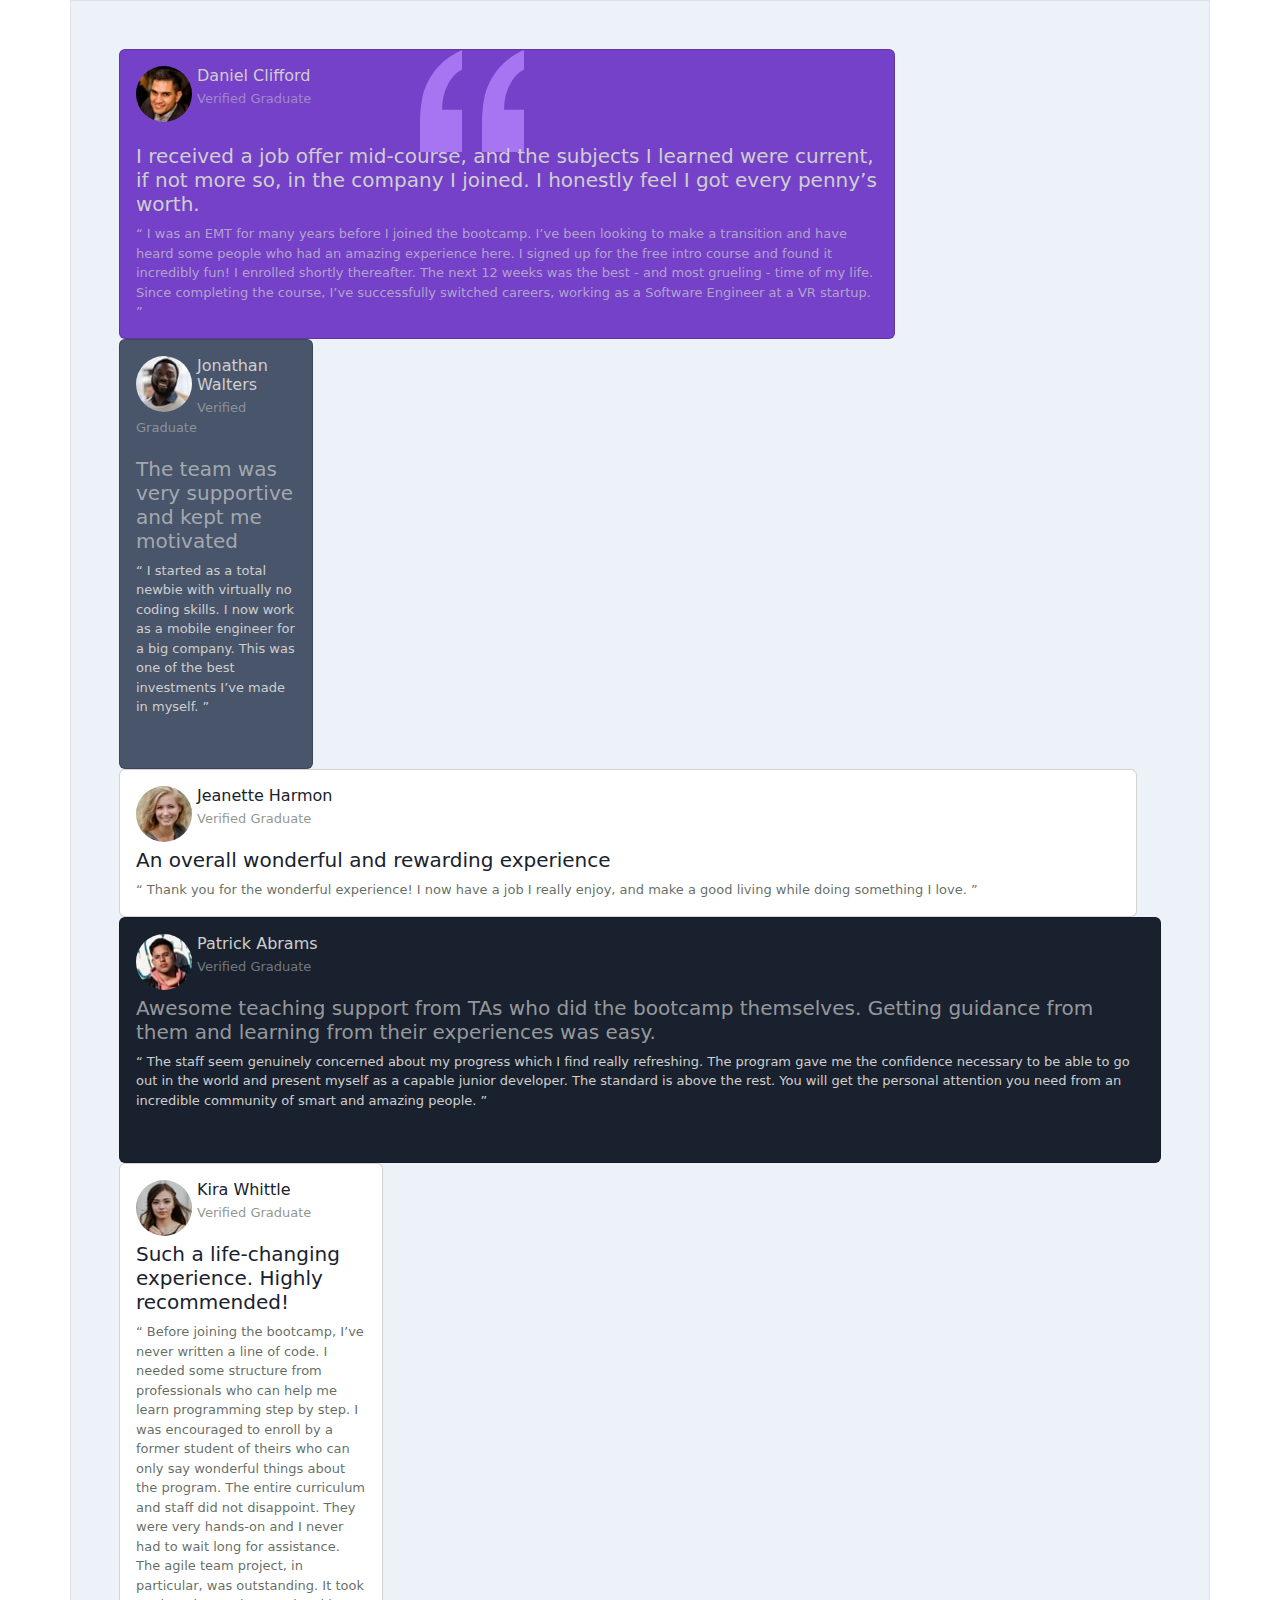
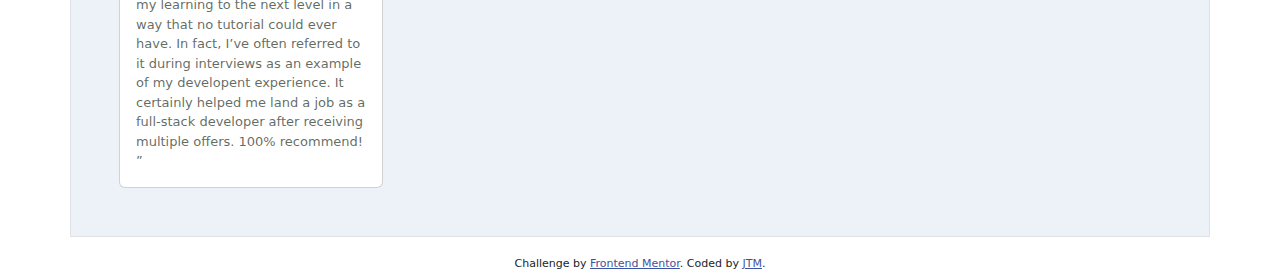
<file: testimonials-grid-section-main/index.html>
<!DOCTYPE html>
<html lang="en">
  <head>
    <meta charset="UTF-8" />
    <meta name="viewport" content="width=device-width, initial-scale=1.0" />
    <!-- displays site properly based on user's device -->
    <!-- Link to Bootstrap-->
    <link
      href="https://cdn.jsdelivr.net/npm/bootstrap@5.3.3/dist/css/bootstrap.min.css"
      rel="stylesheet"
      integrity="sha384-QWTKZyjpPEjISv5WaRU9OFeRpok6YctnYmDr5pNlyT2bRjXh0JMhjY6hW+ALEwIH"
      crossorigin="anonymous"
    />
    <link rel="preconnect" href="https://fonts.googleapis.com" />
    <link rel="preconnect" href="https://fonts.gstatic.com" crossorigin />
    <!-- Link to Barlow Semi-Condensed font -->
    <link
      href="https://fonts.googleapis.com/css2?family=Barlow+Semi+Condensed:ital,wght@0,100;0,200;0,300;0,400;0,500;0,600;0,700;0,800;0,900;1,100;1,200;1,300;1,400;1,500;1,600;1,700;1,800;1,900&display=swap"
      rel="stylesheet"
    />
    <link
      rel="icon"
      type="image/png"
      sizes="32x32"
      href="./images/favicon-32x32.png"
    />
    <link rel="stylesheet" href="styles.css" />

    <title>Frontend Mentor | Testimonial Grid</title>

  
  </head>
  
  <!-- <div class="container p-5" style="background-color: #ecf2f8"> -->
    <div class="container d-flex flex-wrap gap-3  p-5 border" style="background-color: #ecf2f8">
      <div class="row">
        <div class="col-12 col-lg-9">
          
          
          <div
            class="card bg-svg"
            style="background-color: #7541c8"
          >
            <div class="card-body">
              <img
                src="images/image-daniel.jpg"
                alt="image of Daniel Clifford"
                class="image"
              />

              <h6 class="card-title" style="color: #cfcfcf">Daniel Clifford</h6>

              <p class="card-subtitle" style="color: rgb(207, 207, 207, 0.5)">
                Verified Graduate
              </p>
              <br />
              <p></p>
              <h5 class="card-text" style="color: rgb(207, 207, 207)" ;>
                I received a job offer mid-course, and the subjects I learned
                were current, if not more so, in the company I joined. I
                honestly feel I got every penny’s worth.
              </h5>
              <p class="card-text" style="color: rgb(207, 207, 207, 0.7)">
                “ I was an EMT for many years before I joined the bootcamp. I’ve
                been looking to make a transition and have heard some people who
                had an amazing experience here. I signed up for the free intro
                course and found it incredibly fun! I enrolled shortly
                thereafter. The next 12 weeks was the best - and most grueling -
                time of my life. Since completing the course, I’ve successfully
                switched careers, working as a Software Engineer at a VR
                startup. ”
              </p>
            </div>
          </div>
          
        
        <!-- <br /> -->
        <!-- <br> -->
         
        <div class="col">
          
          <div
            class="card col-3 col-lg-3"
            style="background-color: #48556a"
          >
            <div class="card-body">
              <img
                src="images/image-jonathan.jpg"
                alt="image of Jonathan Walters"
                class="image"
              />
              <h6 class="card-title" style="color: #cfcfcf">
                Jonathan Walters
              </h6>

              <p class="card-subtitle" style="color: rgb(207, 207, 207, 0.5)">
                Verified Graduate
              </p>
              <br />
              <h5 class="card-text" style="color: rgb(207, 207, 207, 0.7)";>
                The team was very supportive and kept me motivated
              </h5>
              <p class="card-text" style="color: rgb(207, 207, 207)">
                “ I started as a total newbie with virtually no coding skills. I
                now work as a mobile engineer for a big company. This was one of
                the best investments I’ve made in myself. ”
              </p>
              <br>
            </div>
          </div>
          </div>
        </div>
        </iv>
        
         
        <div class="row">
          <div class="col">
            <div
              class="card"
              style="background-color: #ffffff"
            >
              <div class="card-body">
                <img
                  src="images/image-jeanette.jpg"
                  alt="image of Jeanette"
                  class="image"
                />
                <h6 class="card-title" style="color: #19212e">
                  Jeanette Harmon
                </h6>
  
                <p class="card-subtitle" style="color: rgb(25, 43, 26, 0.5)">
                  Verified Graduate
                </p>
                <br />
                <h5 class="card-text" style="color: #19212e";>
                  An overall wonderful and rewarding
                  experience 
                </h5>
                <p class="card-text" style="color: rgb(25, 43, 26, 0.7)">
                  “ Thank you for the wonderful experience! I now have a job I
      really enjoy, and make a good living while doing something I love. ”
                </p>
              </div>
            </div>
          </div>
          </div>
          

          <div class="col">
            <div
              class="card col-3 col-lg-8"
              style="width: auto; background-color: #19212e"
            >
              <div class="card-body">
                <img
                  src="images/image-patrick.jpg"
                  alt="image of Patrick Abrams"
                  class="image"
                />
                <h6 class="card-title" style="color: #cfcfcf">
                  Patrick Abrams
                </h6>
  
                <p class="card-subtitle" style="color: rgb(207, 207, 207, 0.5)">
                  Verified Graduate
                </p>
                <br />
                <h5 class="card-text" style="color: rgb(207, 207, 207, 0.7)" ;>
                  Awesome teaching support from TAs who did
      the bootcamp themselves. Getting guidance from them and learning from
      their experiences was easy.
                </h5>
                <p class="card-text" style="color: rgb(207, 207, 207)">
                  “ The staff seem genuinely concerned about my
      progress which I find really refreshing. The program gave me the
      confidence necessary to be able to go out in the world and present myself
      as a capable junior developer. The standard is above the rest. You will
      get the personal attention you need from an incredible community of smart
      and amazing people. ”
                </p>
                <br>
              </div>
            </div>
          </div>
          

<div class="row">
          <div class="col-4" style="width: 18rem;">
            <div
              class="card "
              style="background-color: #ffffff;"
            >
              <div class="card-body"> 
                <img
                  src="images/image-kira.jpg"
                  alt="image of Kira Whittle"
                  class="image"
                />
                <h6 class="card-title" style="color: #19212e">
                  Kira Whittle
                </h6>
  
                <p class="card-subtitle" style="color: rgb(25, 43, 26, 0.5)">
                  Verified Graduate
                </p>
                <br />
                <h5 class="card-text" style="color: #19212e;">
                  Such a life-changing
                  experience. Highly recommended!
                </h5>
                <p class="card-text" style="color: rgb(25, 43, 26, 0.7)">
                  “ Before joining the bootcamp, I’ve never
      written a line of code. I needed some structure from professionals who can
      help me learn programming step by step. I was encouraged to enroll by a
      former student of theirs who can only say wonderful things about the
      program. The entire curriculum and staff did not disappoint. They were
      very hands-on and I never had to wait long for assistance. The agile team
      project, in particular, was outstanding. It took my learning to the next
      level in a way that no tutorial could ever have. In fact, I’ve often
      referred to it during interviews as an example of my developent
      experience. It certainly helped me land a job as a full-stack developer
      after receiving multiple offers. 100% recommend! ”
                </p>
              </div>
            </div>
          </div>
        </div>
        </div>
        </div>
          <!-- </div> here -->
        </div>
      </div>
          
            

            
          
            

            
        
      
      <!-- Jeanette Harmon Verified Graduate An overall wonderful and rewarding
      experience “ Thank you for the wonderful experience! I now have a job I
      really enjoy, and make a good living while doing something I love. ”
      Patrick Abrams Verified Graduate Awesome teaching support from TAs who did
      the bootcamp themselves. Getting guidance from them and learning from
      their experiences was easy. “ The staff seem genuinely concerned about my
      progress which I find really refreshing. The program gave me the
      confidence necessary to be able to go out in the world and present myself
      as a capable junior developer. The standard is above the rest. You will
      get the personal attention you need from an incredible community of smart
      and amazing people. ” Kira Whittle Verified Graduate Such a life-changing
      experience. Highly recommended! “ Before joining the bootcamp, I’ve never
      written a line of code. I needed some structure from professionals who can
      help me learn programming step by step. I was encouraged to enroll by a
      former student of theirs who can only say wonderful things about the
      program. The entire curriculum and staff did not disappoint. They were
      very hands-on and I never had to wait long for assistance. The agile team
      project, in particular, was outstanding. It took my learning to the next
      level in a way that no tutorial could ever have. In fact, I’ve often
      referred to it during interviews as an example of my developent
      experience. It certainly helped me land a job as a full-stack developer
      after receiving multiple offers. 100% recommend! ” -->
      </div>
    </div>
  </div>
    <br>
    <div class="attribution">
      Challenge by
      <a href="https://www.frontendmentor.io?ref=challenge" target="_blank"
        >Frontend Mentor</a
      >. Coded by <a href="#">JTM</a>.
    </div>
  </body>
</html>
</file>
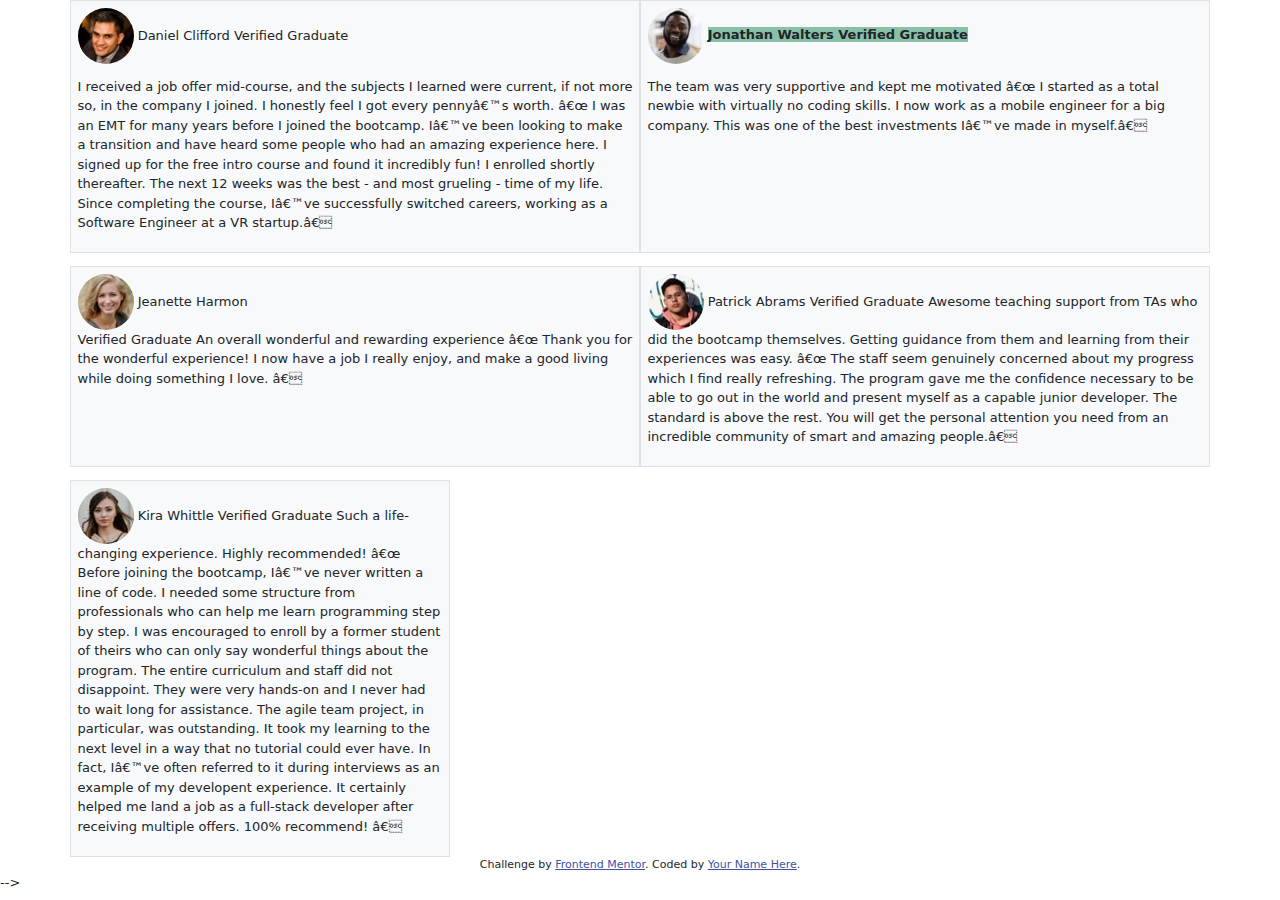
<file: testimonials-grid-section-main/oldindex.html>
<!-- <!DOCTYPE html>
<html lang="en">
  <head>
    <meta charset="UTF-8" />
    <meta name="viewport" content="width=device-width, initial-scale=1.0" />
    <!-- displays site properly based on user's device -->
    <!-- Added CDN link to Bootstrap CSS -->

    <link
      href="https://cdn.jsdelivr.net/npm/bootstrap@5.3.3/dist/css/bootstrap.min.css"
      rel="stylesheet"
      integrity="sha384-QWTKZyjpPEjISv5WaRU9OFeRpok6YctnYmDr5pNlyT2bRjXh0JMhjY6hW+ALEwIH"
      crossorigin="anonymous"
    />
    <link
      rel="icon"
      type="image/png"
      sizes="32x32"
      href="./images/favicon-32x32.png"
    />
    <link rel="preconnect" href="https://fonts.googleapis.com" />
    <link rel="preconnect" href="https://fonts.gstatic.com" crossorigin />

    <!-- Font -->
    <link
      href="https://fonts.googleapis.com/css2?family=Barlow+Semi+Condensed:ital,wght@0,100;0,200;0,300;0,400;0,500;0,600;0,700;0,800;0,900;1,100;1,200;1,300;1,400;1,500;1,600;1,700;1,800;1,900&display=swap"
      rel="stylesheet"
    />

    <title>Frontend Mentor | Testimonial Grid</title>

    <!-- Feel free to remove these styles or customise in your own stylesheet 👍 -->
    <style>
      html {
        font-size: 13px;
      }
      .attribution {
        font-size: 11px;
        text-align: center;
      }
      .attribution a {
        color: hsl(228, 45%, 44%);
      }
    </style>
  </head>

  <body>
    <div class="container-lg d-grid gap-3"> 
     <div class="row"> 
     <div class="col-6 p-2 bg-light border "style="background-color: #7541c8;" >
        <p>
          <img src="images/image-daniel.jpg" alt="image of Daniel Clifford" class="rounded-circle"> Daniel Clifford Verified Graduate <br>
          <p> I received a job offer mid-course,
          and the subjects I learned were current, if not more so, in the
          company I joined. I honestly feel I got every penny’s worth. “ I was
          an EMT for many years before I joined the bootcamp. I’ve been looking
          to make a transition and have heard some people who had an amazing
          experience here. I signed up for the free intro course and found it
          incredibly fun! I enrolled shortly thereafter. The next 12 weeks was
          the best - and most grueling - time of my life. Since completing the
          course, I’ve successfully switched careers, working as a Software
          Engineer at a VR startup.”
          </p>
        </div>
      
      <div class="col-6 p-2 bg-light border" style="background-color: #48556a;">
        <p>  <img src="images/image-jonathan.jpg" alt="image of Jonathan Walters" class="rounded-circle">
        
          <b class="bg-success text-color: #fffff" style="--bs-bg-opacity: .5;">
          Jonathan Walters Verified Graduate</b><br>
          <p> The team was very supportive and kept
        me motivated “ I started as a total newbie with virtually no coding
        skills. I now work as a mobile engineer for a big company. This was one
        of the best investments I’ve made in myself.”
      </p>
      </div>
      </div>
    
    <div div class="row "> 
     <div class="col-6 p-2 bg-light border" style="background-color: #ffffff;">

      <p> <img src="images/image-jeanette.jpg" alt="image of Jeanette Harmon" class="rounded-circle">
        Jeanette Harmon <br>
        <span>Verified Graduate</span> An overall wonderful and rewarding
        experience “ Thank you for the wonderful experience! I now have a job I
        really enjoy, and make a good living while doing something I love. ”
      </p>
      </div>
      <div class="col-6 p-2 bg-light border  bg-success text-color: #fffff"" style="background-color:  #19212e">
      <p> <img src="images/image-patrick.jpg" alt="image of Patrick Abrams" class="rounded-circle">
        Patrick Abrams Verified Graduate Awesome teaching support from TAs who
        did the bootcamp themselves. Getting guidance from them and learning
        from their experiences was easy. “ The staff seem genuinely concerned
        about my progress which I find really refreshing. The program gave me
        the confidence necessary to be able to go out in the world and present
        myself as a capable junior developer. The standard is above the rest.
        You will get the personal attention you need from an incredible
        community of smart and amazing people.”
      </p>
      </div>
      </div>
    
    <div div class="row">
      <div class="col-4 p-2 bg-light border" style="background-color: #ffffff;">
      <p> <img src="images/image-kira.jpg" alt="image of Kira Whittle" class="rounded-circle">
        Kira Whittle Verified Graduate Such a life-changing experience. Highly
        recommended! “ Before joining the bootcamp, I’ve never written a line of
        code. I needed some structure from professionals who can help me learn
        programming step by step. I was encouraged to enroll by a former student
        of theirs who can only say wonderful things about the program. The
        entire curriculum and staff did not disappoint. They were very hands-on
        and I never had to wait long for assistance. The agile team project, in
        particular, was outstanding. It took my learning to the next level in a
        way that no tutorial could ever have. In fact, I’ve often referred to it
        during interviews as an example of my developent experience. It
        certainly helped me land a job as a full-stack developer after receiving
        multiple offers. 100% recommend! ”
      </p>
      </div>
      </div>
    </div>

    <div class="attribution">
      Challenge by
      <a href="https://www.frontendmentor.io?ref=challenge" target="_blank"
        >Frontend Mentor</a
      >. Coded by <a href="#">Your Name Here</a>.
    </div>  
    <!-- <div class="container">
      <div class="row">
        <div class="col-md-6">
          <div class="card">{/* Testimonial content 1 */}</div>
        </div>
        <div class="col-md-6">
          <div class="card">{/* Testimonial content 2 */}</div>
        </div>
      </div>
      <div class="row">
        <div class="col-md-4">
          <div class="card">{/* Testimonial content 3 */}</div>
        </div>
        <div class="col-md-8">
          <div class="card">{/* Testimonial content 4 */}</div>
        </div>
      </div>
    </div> -->
  </body>
</html> -->
</file>
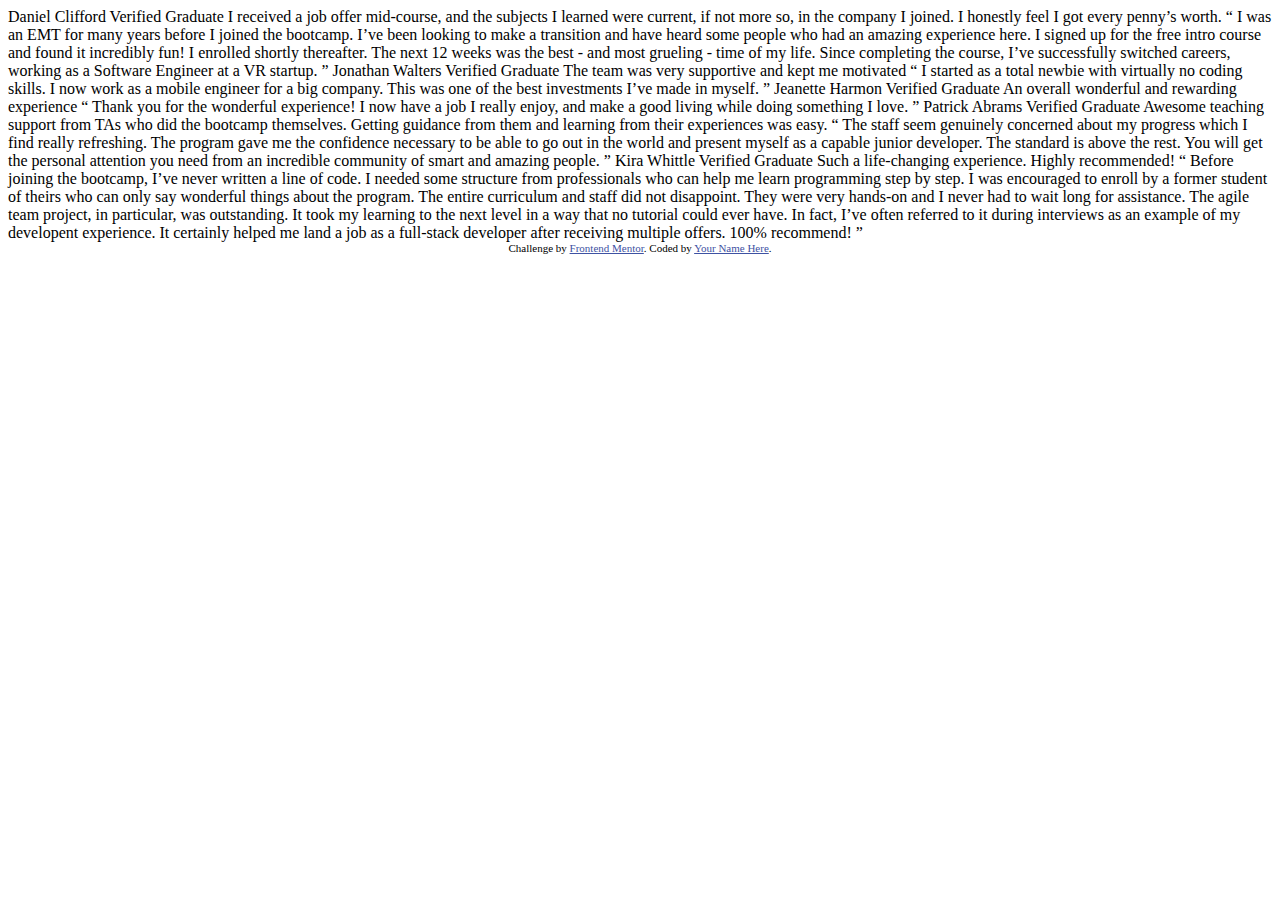
<file: testimonials-grid-section-main/original.html>
<!DOCTYPE html>
<html lang="en">
  <head>
    <meta charset="UTF-8" />
    <meta name="viewport" content="width=device-width, initial-scale=1.0" />
    <!-- displays site properly based on user's device -->

    <link
      rel="icon"
      type="image/png"
      sizes="32x32"
      href="./images/favicon-32x32.png"
    />

    <title>Frontend Mentor | [Challenge Name Here]</title>

    <!-- Feel free to remove these styles or customise in your own stylesheet 👍 -->
    <style>
      .attribution {
        font-size: 11px;
        text-align: center;
      }
      .attribution a {
        color: hsl(228, 45%, 44%);
      }
    </style>
  </head>
  <body>
    Daniel Clifford Verified Graduate I received a job offer mid-course, and the
    subjects I learned were current, if not more so, in the company I joined. I
    honestly feel I got every penny’s worth. “ I was an EMT for many years
    before I joined the bootcamp. I’ve been looking to make a transition and
    have heard some people who had an amazing experience here. I signed up for
    the free intro course and found it incredibly fun! I enrolled shortly
    thereafter. The next 12 weeks was the best - and most grueling - time of my
    life. Since completing the course, I’ve successfully switched careers,
    working as a Software Engineer at a VR startup. ” Jonathan Walters Verified
    Graduate The team was very supportive and kept me motivated “ I started as a
    total newbie with virtually no coding skills. I now work as a mobile
    engineer for a big company. This was one of the best investments I’ve made
    in myself. ” Jeanette Harmon Verified Graduate An overall wonderful and
    rewarding experience “ Thank you for the wonderful experience! I now have a
    job I really enjoy, and make a good living while doing something I love. ”
    Patrick Abrams Verified Graduate Awesome teaching support from TAs who did
    the bootcamp themselves. Getting guidance from them and learning from their
    experiences was easy. “ The staff seem genuinely concerned about my progress
    which I find really refreshing. The program gave me the confidence necessary
    to be able to go out in the world and present myself as a capable junior
    developer. The standard is above the rest. You will get the personal
    attention you need from an incredible community of smart and amazing people.
    ” Kira Whittle Verified Graduate Such a life-changing experience. Highly
    recommended! “ Before joining the bootcamp, I’ve never written a line of
    code. I needed some structure from professionals who can help me learn
    programming step by step. I was encouraged to enroll by a former student of
    theirs who can only say wonderful things about the program. The entire
    curriculum and staff did not disappoint. They were very hands-on and I never
    had to wait long for assistance. The agile team project, in particular, was
    outstanding. It took my learning to the next level in a way that no tutorial
    could ever have. In fact, I’ve often referred to it during interviews as an
    example of my developent experience. It certainly helped me land a job as a
    full-stack developer after receiving multiple offers. 100% recommend! ”

    <div class="attribution">
      Challenge by
      <a href="https://www.frontendmentor.io?ref=challenge" target="_blank"
        >Frontend Mentor</a
      >. Coded by <a href="#">Your Name Here</a>.
    </div>
  </body>
</html>
<!-- This file is here in case I need to pull the original html from the example to work with -->
</file>
<file: testimonials-grid-section-main/styles.css>
body {
  font-size: 0.8125em;
  /* font-weight: 500, 600; */
}
.attribution {
  font-size: 11px;
  text-align: center;
}
.attribution a {
  color: hsl(228, 45%, 44%);
}

.bg-svg {
  /* width: 10%; */
  background-image: url("images/bg-pattern-quotation.svg");

  background-position-x: 300px;

  background-repeat: no-repeat;
}
.image {
  border-radius: 30px;
  float: left;
  margin-right: 5px;
}
</file>
